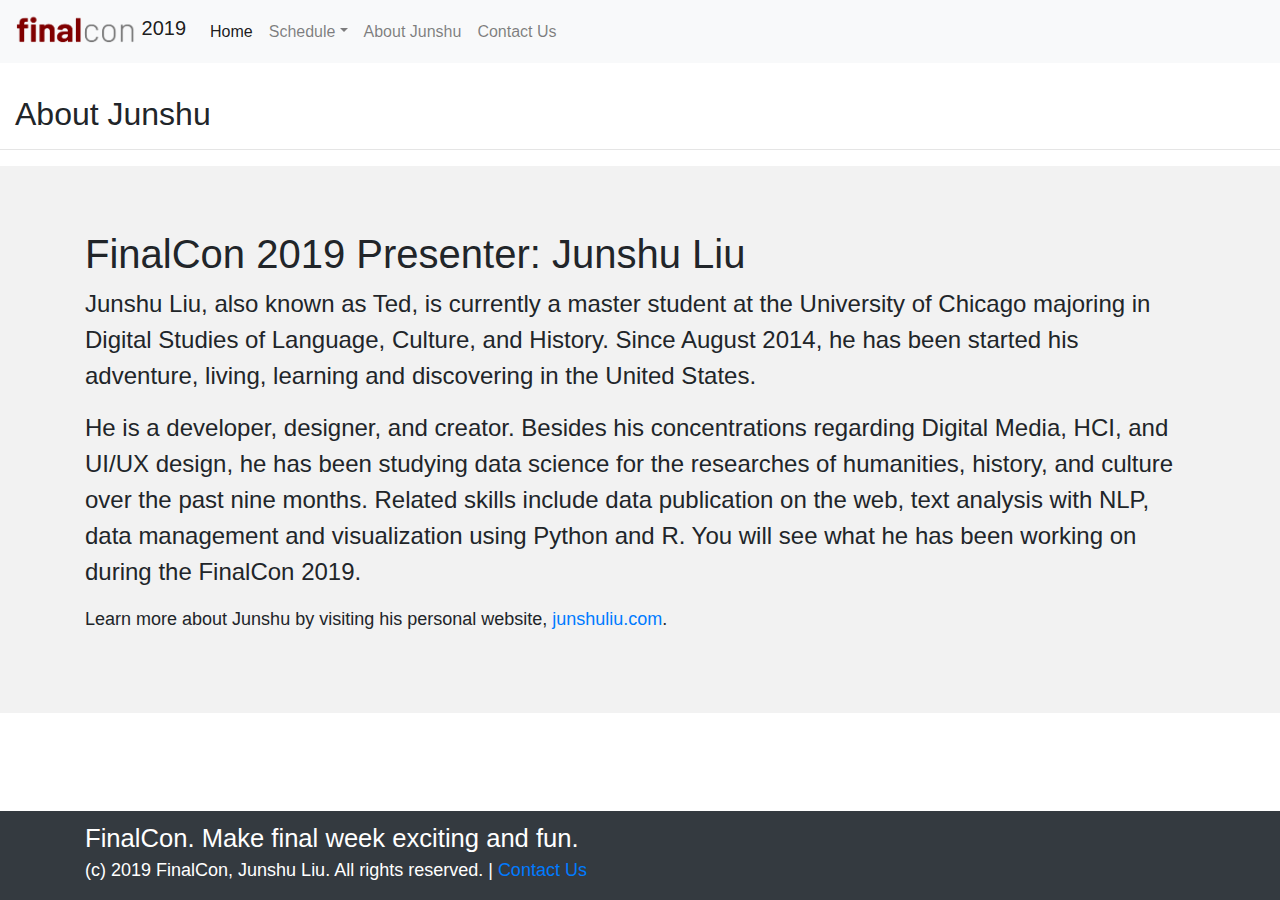
<file: about-junshu.html>
<!DOCTYPE html>
<html lang="en">

<head>
    <meta charset="UTF-8">
    <meta http-equiv="X-UA-Compatible" content="IE=edge">
    <meta name="viewport" content="width=device-width, initial-scale=1, shrink-to-fit=no">
    <meta http-equiv="x-ua-compatible" content="ie=edge">
    <link rel="stylesheet" href="css/bootstrap.min.css">
    <!-- Additional stylesheet link goes here -->
    <link rel="stylesheet" type="text/css" href="css/boot.css">
    <title>About Junshu - FinalCon 2019</title>
</head>



<body>

    <nav class="navbar fixed-top navbar-expand-lg navbar-light bg-light">
        <a class="navbar-brand" href="index.html">
            <img src="assets/FinalCon.png" class="align-top" style="width: 120px;">
            2019
        </a>
        <button class="navbar-toggler" type="button" data-toggle="collapse" data-target="#navbarNav">
          <span class="navbar-toggler-icon"></span>
        </button>
        <div class="collapse navbar-collapse" id="navbarNav">
            <ul class="navbar-nav">
                <li class="nav-item active">
                    <a class="nav-link" href="index.html">Home</a>
                </li>
                <li class="nav-item dropdown">
                    <a class="nav-link dropdown-toggle" href="index.html#schedule" id="navbarDropdown" role="button" data-toggle="dropdown" aria-haspopup="true" aria-expanded="false">Schedule</a>
                    <div class="dropdown-menu">
                        <a class="dropdown-item" href="march11.html">Mar 11, KnoGlo 2.0 Keynote</a>
                        <a class="dropdown-item" href="march14.html">Mar 14, IoT and HCI: Speaker Series</a>
                        <a class="dropdown-item" href="march15.html">Mar 15, A dream of Silicon Valley: NLP Research</a>
                    </div>
                </li>
                <li class="nav-item">
                    <a class="nav-link" href="about-junshu.html">About Junshu</a>
                </li>
                <li class="nav-item">
                    <a class="nav-link" href="contact-us.html">Contact Us</a>
                </li>
            </ul>
        </div>
    </nav>

    <div style="margin-top: 95px;">
        <h2 class="container-fluid">About Junshu</h2>
        <hr>
    </div>

    <div class="jumbotron jumbotron-fluid" style="background-color: #f2f2f2">
        <div class="container">
            <!--            <h1 class="display-3">An exciting final week.</h1>-->

            <h1>FinalCon 2019 Presenter: Junshu Liu</h1>
            <p class="lead" style="font-size: 1.5em;">Junshu Liu, also known as Ted, is currently a master student at the University of Chicago majoring in Digital Studies of Language, Culture, and History. Since August 2014, he has been started his adventure, living, learning and discovering in the United States.
            </p>
            <p class="lead" style="font-size: 1.5em;">
                He is a developer, designer, and creator. Besides his concentrations regarding Digital Media, HCI, and UI/UX design, he has been studying data science for the researches of humanities, history, and culture over the past nine months. Related skills include data publication on the web, text analysis with NLP, data management and visualization using Python and R. You will see what he has been working on during the FinalCon 2019.</p>
            <p>Learn more about Junshu by visiting his personal website, <a href="http://junshuliu.com">junshuliu.com</a>.</p>
        </div>
    </div>





    <footer class="fixed-bottom bg-dark text-white d-none d-lg-block pt-2">
        <div class="container">
            <div class="row">
                <div class="col small">

                    FinalCon. Make final week exciting and fun.

                    <p>(c) 2019 FinalCon, Junshu Liu. All rights reserved. | <a href="contact-us.html">Contact Us</a></p>
                </div>


            </div>
        </div>
    </footer>
</body>

</html>
</file>
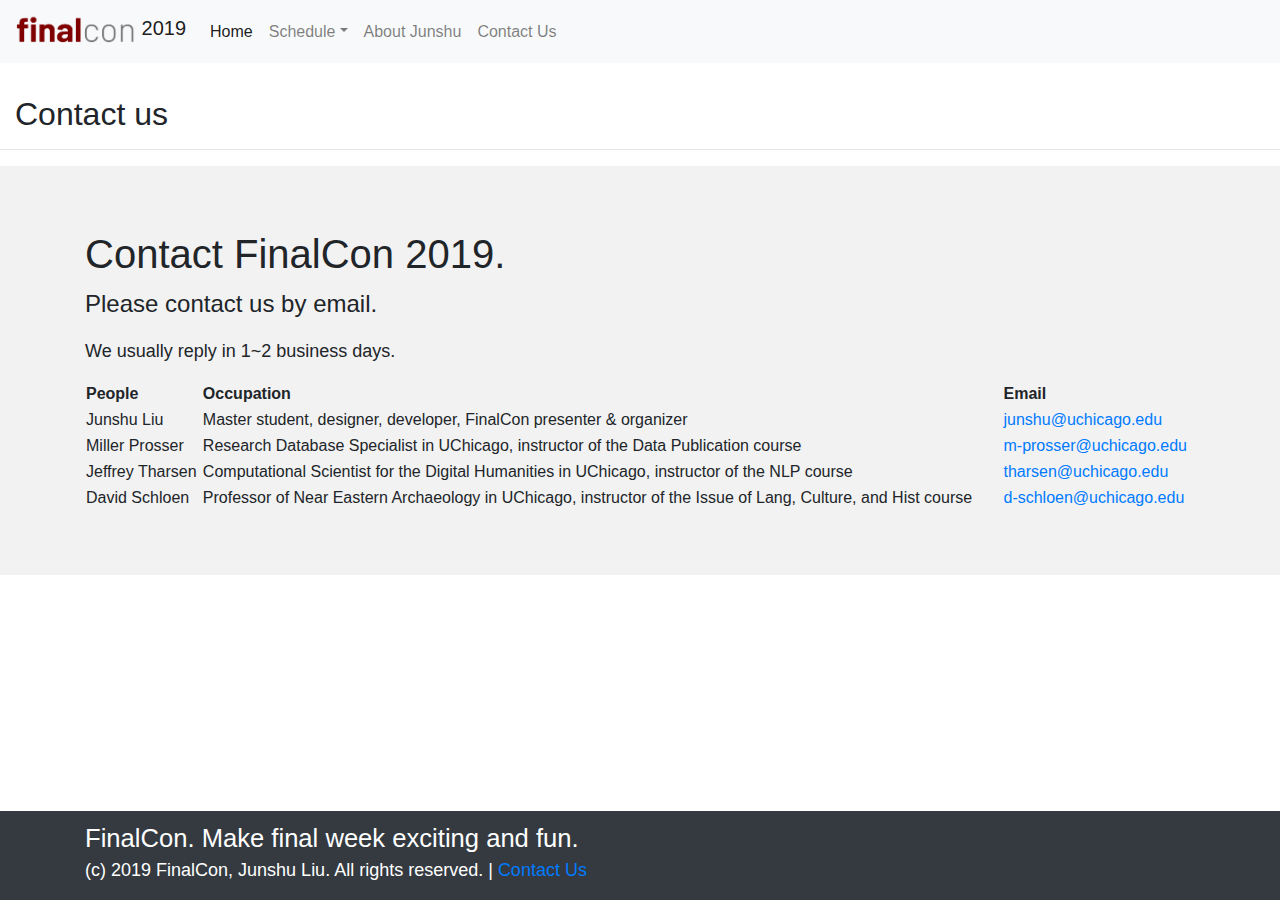
<file: contact-us.html>
<!DOCTYPE html>
<html lang="en">

<head>
    <meta charset="UTF-8">
    <meta http-equiv="X-UA-Compatible" content="IE=edge">
    <meta name="viewport" content="width=device-width, initial-scale=1, shrink-to-fit=no">
    <meta http-equiv="x-ua-compatible" content="ie=edge">
    <link rel="stylesheet" href="css/bootstrap.min.css">
    <!-- Additional stylesheet link goes here -->
    <link rel="stylesheet" type="text/css" href="css/boot.css">
    <title>Contact Us - FinalCon 2019</title>
</head>



<body>

    <nav class="navbar fixed-top navbar-expand-lg navbar-light bg-light">
        <a class="navbar-brand" href="index.html">
            <img src="assets/FinalCon.png" class="align-top" style="width: 120px;">
            2019
        </a>
        <button class="navbar-toggler" type="button" data-toggle="collapse" data-target="#navbarNav">
          <span class="navbar-toggler-icon"></span>
        </button>
        <div class="collapse navbar-collapse" id="navbarNav">
            <ul class="navbar-nav">
                <li class="nav-item active">
                    <a class="nav-link" href="index.html">Home</a>
                </li>
                <li class="nav-item dropdown">
                    <a class="nav-link dropdown-toggle" href="index.html#schedule" id="navbarDropdown" role="button" data-toggle="dropdown" aria-haspopup="true" aria-expanded="false">Schedule</a>
                    <div class="dropdown-menu">
                        <a class="dropdown-item" href="march11.html">Mar 11, KnoGlo 2.0 Keynote</a>
                        <a class="dropdown-item" href="march14.html">Mar 14, IoT and HCI: Speaker Series</a>
                        <a class="dropdown-item" href="march15.html">Mar 15, A dream of Silicon Valley: NLP Research</a>
                    </div>
                </li>
                <li class="nav-item">
                    <a class="nav-link" href="about-junshu.html">About Junshu</a>
                </li>
                <li class="nav-item">
                    <a class="nav-link" href="contact-us.html">Contact Us</a>
                </li>
            </ul>
        </div>
    </nav>

    <div style="margin-top: 95px;">
        <h2 class="container-fluid">Contact us</h2>
        <hr>
    </div>

    <div class="jumbotron jumbotron-fluid" style="background-color: #f2f2f2">
        <div class="container">
            <!--            <h1 class="display-3">An exciting final week.</h1>-->

            <h1>Contact FinalCon 2019.</h1>
            <p class="lead" style="font-size: 1.5em;">
                Please contact us by email.</p><p>We usually reply in 1~2 business days.
            </p>
            <table style="width:100%">
  <tr>
    <th>People</th>
    <th>Occupation</th> 
    <th>Email</th>
  </tr>
  <tr>
    <td>Junshu Liu</td>
    <td>Master student, designer, developer, FinalCon presenter &amp; organizer</td> 
    <td><a href="mailto:junshu@uchicago.edu?subject=Hi Mr. Liu, I have a question in regard to FinalCon 2019." >junshu@uchicago.edu</a></td>
  </tr>
  <tr>
    <td>Miller Prosser</td>
    <td>Research Database Specialist in UChicago, instructor of the Data Publication course</td> 
    <td><a href="mailto:m-prosser@uchicago.edu?subject=Hi Dr. Prosser, I have a question in regard to FinalCon 2019." >m-prosser@uchicago.edu</a></td>
  </tr>
                <tr>
    <td>Jeffrey Tharsen</td>
    <td>Computational Scientist for the Digital Humanities in UChicago, instructor of the NLP course</td> 
    <td><a href="mailto:tharsen@uchicago.edu?subject=Hi Dr. Tharsen, I have a question in regard to FinalCon 2019." >tharsen@uchicago.edu</a></td>
  </tr>
                <tr>
                <td>David Schloen</td>
    <td>Professor of Near Eastern Archaeology in UChicago, instructor of the Issue of Lang, Culture, and Hist course</td> 
    <td><a href="mailto:d-schloen@uchicago.edu?subject=Hi Dr. Schloen, I have a question in regard to FinalCon 2019." >d-schloen@uchicago.edu</a></td>
                </tr>
</table>
        </div>
        
    </div>





    <footer class="fixed-bottom bg-dark text-white d-none d-lg-block pt-2">
        <div class="container">
            <div class="row">
                <div class="col small">

                    FinalCon. Make final week exciting and fun.

                    <p>(c) 2019 FinalCon, Junshu Liu. All rights reserved. | <a href="contact-us.html">Contact Us</a></p>
                </div>


            </div>
        </div>
    </footer>
</body>

</html>
</file>
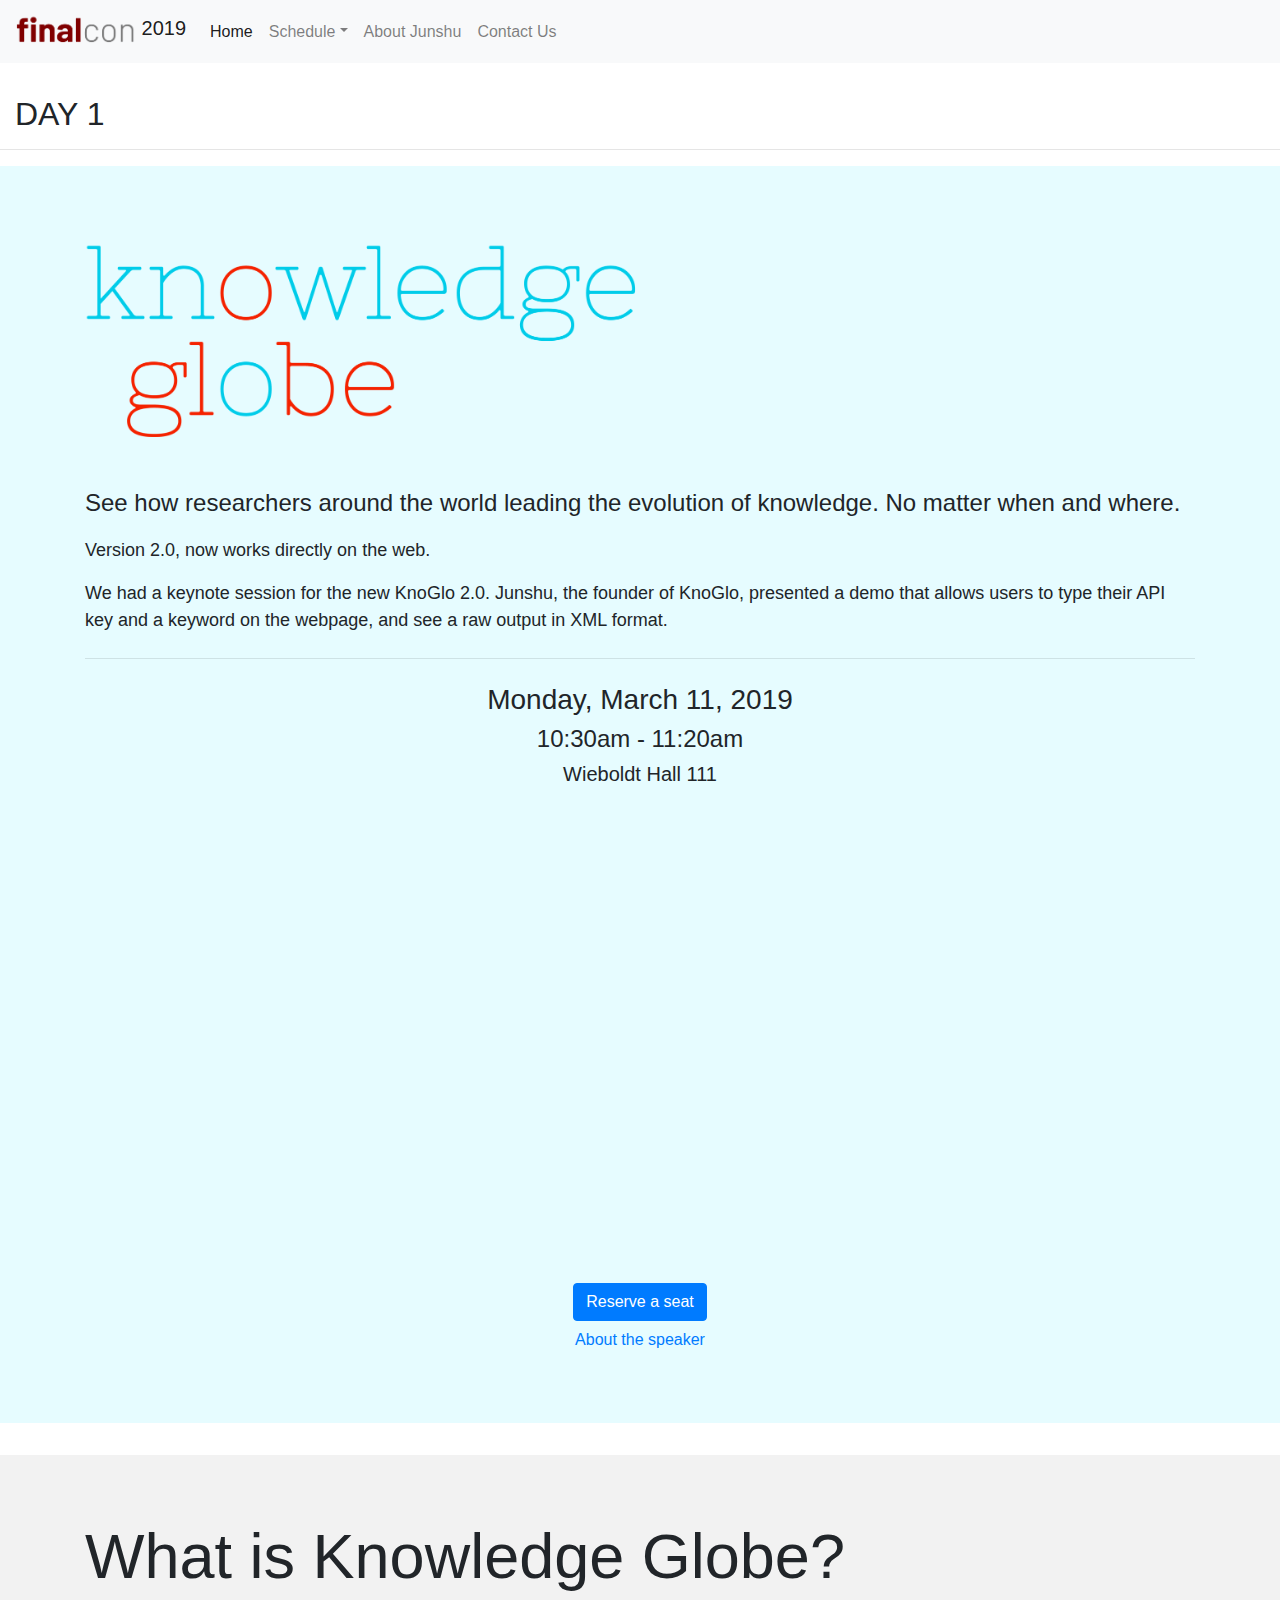
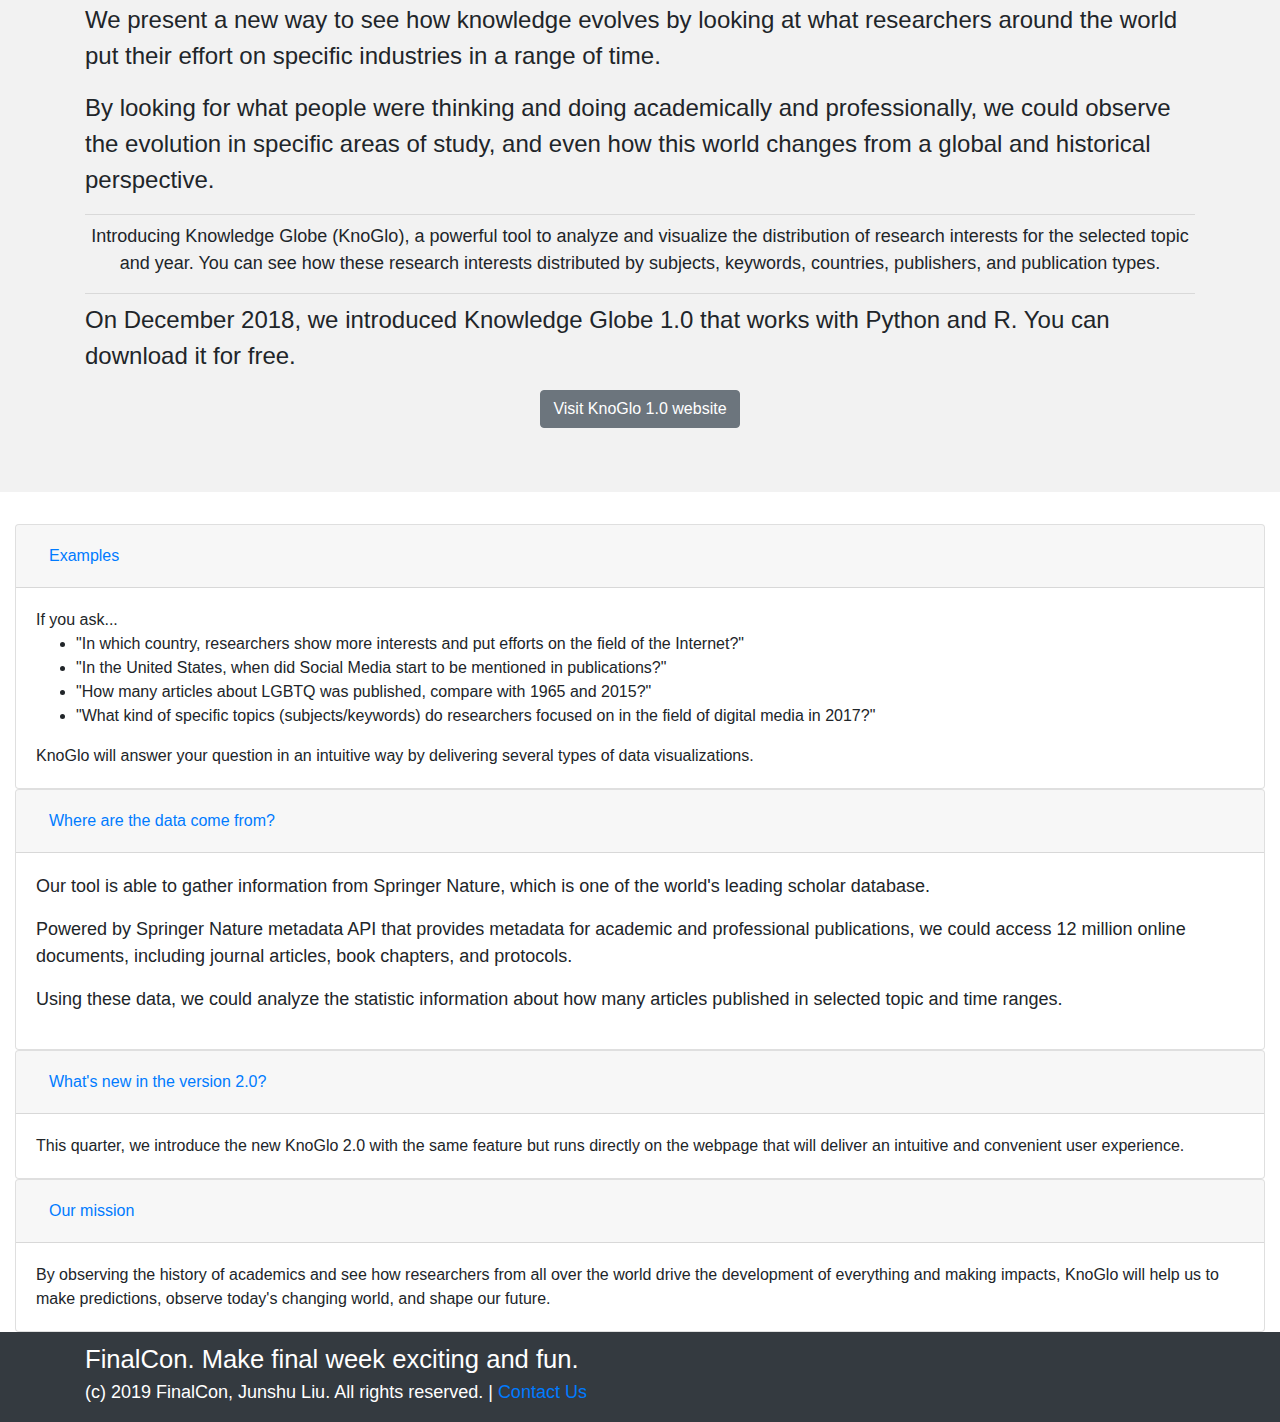
<file: march11.html>
<!DOCTYPE html>
<html lang="en">

<head>
    <meta charset="UTF-8">
    <meta http-equiv="X-UA-Compatible" content="IE=edge">
    <meta name="viewport" content="width=device-width, initial-scale=1, shrink-to-fit=no">
    <meta http-equiv="x-ua-compatible" content="ie=edge">
    <link rel="stylesheet" href="css/bootstrap.min.css">
    <!-- Additional stylesheet link goes here -->
    <link rel="stylesheet" type="text/css" href="css/boot.css">
    <title>March 11 - FinalCon 2019</title>
    
    
</head>



<body>

    <nav class="navbar fixed-top navbar-expand-lg navbar-light bg-light">
        <a class="navbar-brand" href="index.html">
            <img src="assets/FinalCon.png" class="align-top" style="width: 120px;">
            2019
        </a>
        <button class="navbar-toggler" type="button" data-toggle="collapse" data-target="#navbarNav">
          <span class="navbar-toggler-icon"></span>
        </button>
        <div class="collapse navbar-collapse" id="navbarNav">
            <ul class="navbar-nav">
                <li class="nav-item active">
                    <a class="nav-link" href="index.html">Home</a>
                </li>
                <li class="nav-item dropdown">
                    <a class="nav-link dropdown-toggle" href="index.html#schedule" id="navbarDropdown" role="button" data-toggle="dropdown" aria-haspopup="true" aria-expanded="false">Schedule</a>
                    <div class="dropdown-menu">
                        <a class="dropdown-item" href="march11.html">Mar 11, KnoGlo 2.0 Keynote</a>
                        <a class="dropdown-item" href="march14.html">Mar 14, IoT and HCI: Speaker Series</a>
                        <a class="dropdown-item" href="march15.html">Mar 15, A dream of Silicon Valley: NLP Research</a>
                    </div>
                </li>
                <li class="nav-item">
                    <a class="nav-link" href="about-junshu.html">About Junshu</a>
                </li>
                <li class="nav-item">
                    <a class="nav-link" href="contact-us.html">Contact Us</a>
                </li>
            </ul>
        </div>
    </nav>

    <div style="margin-top: 95px;">
        <h2 class="container-fluid">DAY 1</h2>
        <hr>
    </div>

    <div class="jumbotron jumbotron-fluid" style="background-color: #e6fcff">
        <div class="container">
            <!--            <h1 class="display-3">An exciting final week.</h1>-->

            <img src="assets/KnowledgeGlobe.png" class="mb-5" style="width: 50%;">
            <p class="lead" style="font-size: 1.5em;">See how researchers around the world leading the evolution of knowledge. No matter when and where.</p>
            <p>Version 2.0, now works directly on the web.</p>
            <p>We had a keynote session for the new KnoGlo 2.0. Junshu, the founder of KnoGlo, presented a demo that allows users to type their API key and a keyword on the webpage, and see a raw output in XML format.
            </p>
            <hr class="my-4">
            <div class="text-center">
                <h3>Monday, March 11, 2019 </h3>
                <h4>10:30am - 11:20am</h4>
                <h5>Wieboldt Hall 111</h5>
                <iframe class="my-3" src="https://www.google.com/maps/embed?pb=!1m18!1m12!1m3!1d2974.8706107907665!2d-87.60246258472901!3d41.788002079027!2m3!1f0!2f0!3f0!3m2!1i1024!2i768!4f13.1!3m3!1m2!1s0x880e293da0eb24d5%3A0xbb813a3fc55ec3e5!2sWieboldt+Hall%2C+Chicago%2C+IL+60637!5e0!3m2!1sen!2sus!4v1552260901901" width="600" height="450" frameborder="0" style="border:0" allowfullscreen></iframe>
                <br>
                <button type="button" class="btn btn-primary" onclick="reserve()">Reserve a seat</button>
                <br>
                <button type="button" class="btn btn-link" onclick="speaker()">About the speaker</button>

                <script>
                    function reserve() {
                        location.href = "reserve-seats.html";
                    }

                    function speaker() {
                        location.href = "about-junshu.html";
                    }

                </script>
            </div>
        </div>
    </div>

    <div class="jumbotron jumbotron-fluid" style="background-color: #f2f2f2">
        <div class="container">
            <h1 class="display-3">What is Knowledge Globe?</h1>
            <!--            <hr class="my-2">-->
            <p class="lead" style="font-size: 1.5em;">We present a new way to see how knowledge evolves by looking at what researchers around the world put their effort on specific industries in a range of time.</p>
            <p class="lead" style="font-size: 1.5em;">By looking for what people were thinking and doing academically and professionally, we could observe the evolution in specific areas of study, and even how this world changes from a global and historical perspective.</p>
            <hr class="my-2">
            <p class="text-center">Introducing Knowledge Globe (KnoGlo), a powerful tool to analyze and visualize the distribution of research interests for the selected topic and year. You can see how these research interests distributed by subjects, keywords, countries, publishers, and publication types.</p>
            <hr class="my-2">
            <p class="lead" style="font-size: 1.5em;">On December 2018, we introduced Knowledge Globe 1.0 that works with Python and R. You can download it for free.</p>
            <div class="text-center"><button type="button" class="btn btn-secondary" onclick="visit1()">Visit KnoGlo 1.0 website</button></div>

            <script>
                function visit1() {
                    location.href = "http://tinyurl.com/knoglo";
                }

            </script>

        </div>
    </div>

    <!-- ACCORDION SAMPLE -->
    <div class="container-fluid">
        <div id="accordion">
            <div class="card">
                <div class="card-header" id="headingOne">
                    <h5 class="mb-0">
                        <button class="btn btn-link" data-toggle="collapse" data-target="#collapseOne" aria-expanded="true" aria-controls="collapseOne">Examples</button>
                    </h5>
                </div>
                <div id="collapseOne" class="collapse show" aria-labelledby="headingOne" data-parent="#accordion">
                    <div class="card-body">
                        If you ask...
                        <ul>
                            <li>"In which country, researchers show more interests and put efforts on the field of the Internet?"
                            </li>
                            <li>
                                "In the United States, when did Social Media start to be mentioned in publications?"</li>
                            <li>
                                "How many articles about LGBTQ was published, compare with 1965 and 2015?"
                            </li>
                            <li>
                                "What kind of specific topics (subjects/keywords) do researchers focused on in the field of digital media in 2017?"
                            </li>
                        </ul>

                        KnoGlo will answer your question in an intuitive way by delivering several types of data visualizations.
                    </div>
                </div>
            </div>
            <div class="card">
                <div class="card-header" id="headingTwo">
                    <h5 class="mb-0">
                        <button class="btn btn-link collapsed" data-toggle="collapse" data-target="#collapseTwo" aria-expanded="false" aria-controls="collapseTwo">Where are the data come from?</button>
                    </h5>
                </div>
                <div id="collapseTwo" class="collapse show" aria-labelledby="headingTwo" data-parent="#accordion">
                    <div class="card-body">
                        <p>Our tool is able to gather information from Springer Nature, which is one of the world's leading scholar database.</p>
                        <p>Powered by Springer Nature metadata API that provides metadata for academic and professional publications, we could access 12 million online documents, including journal articles, book chapters, and protocols.</p>

                        <p>Using these data, we could analyze the statistic information about how many articles published in selected topic and time ranges.</p>

                    </div>
                </div>
            </div>
            <div class="card">
                <div class="card-header" id="headingThree">
                    <h5 class="mb-0">
                        <button class="btn btn-link collapsed" data-toggle="collapse" data-target="#collapseThree" aria-expanded="false" aria-controls="collapseThree">What's new in the version 2.0?</button>
                    </h5>
                </div>
                <div id="collapseThree" class="collapse show" aria-labelledby="headingThree" data-parent="#accordion">
                    <div class="card-body">This quarter, we introduce the new KnoGlo 2.0 with the same feature but runs directly on the webpage that will deliver an intuitive and convenient user experience.
                    </div>
                </div>
            </div>
            <div class="card">
                <div class="card-header" id="headingFour">
                    <h5 class="mb-0">
                        <button class="btn btn-link collapsed" data-toggle="collapse" data-target="#collapseFour" aria-expanded="false" aria-controls="collapseFour">Our mission</button>
                    </h5>
                </div>
                <div id="collapseFour" class="collapse show" aria-labelledby="headingFour" data-parent="#accordion">
                    <div class="card-body">By observing the history of academics and see how researchers from all over the world drive the development of everything and making impacts, KnoGlo will help us to make predictions, observe today's changing world, and shape our future.
                    </div>
                </div>
            </div>
        </div>
    </div>

    <footer class="bg-dark text-white d-none d-lg-block pt-2">
        <div class="container">
            <div class="row">
                <div class="col small">

                    FinalCon. Make final week exciting and fun.

                    <p>(c) 2019 FinalCon, Junshu Liu. All rights reserved. | <a href="contact-us.html">Contact Us</a></p>
                </div>


            </div>
        </div>
    </footer>
</body>

</html>
</file>
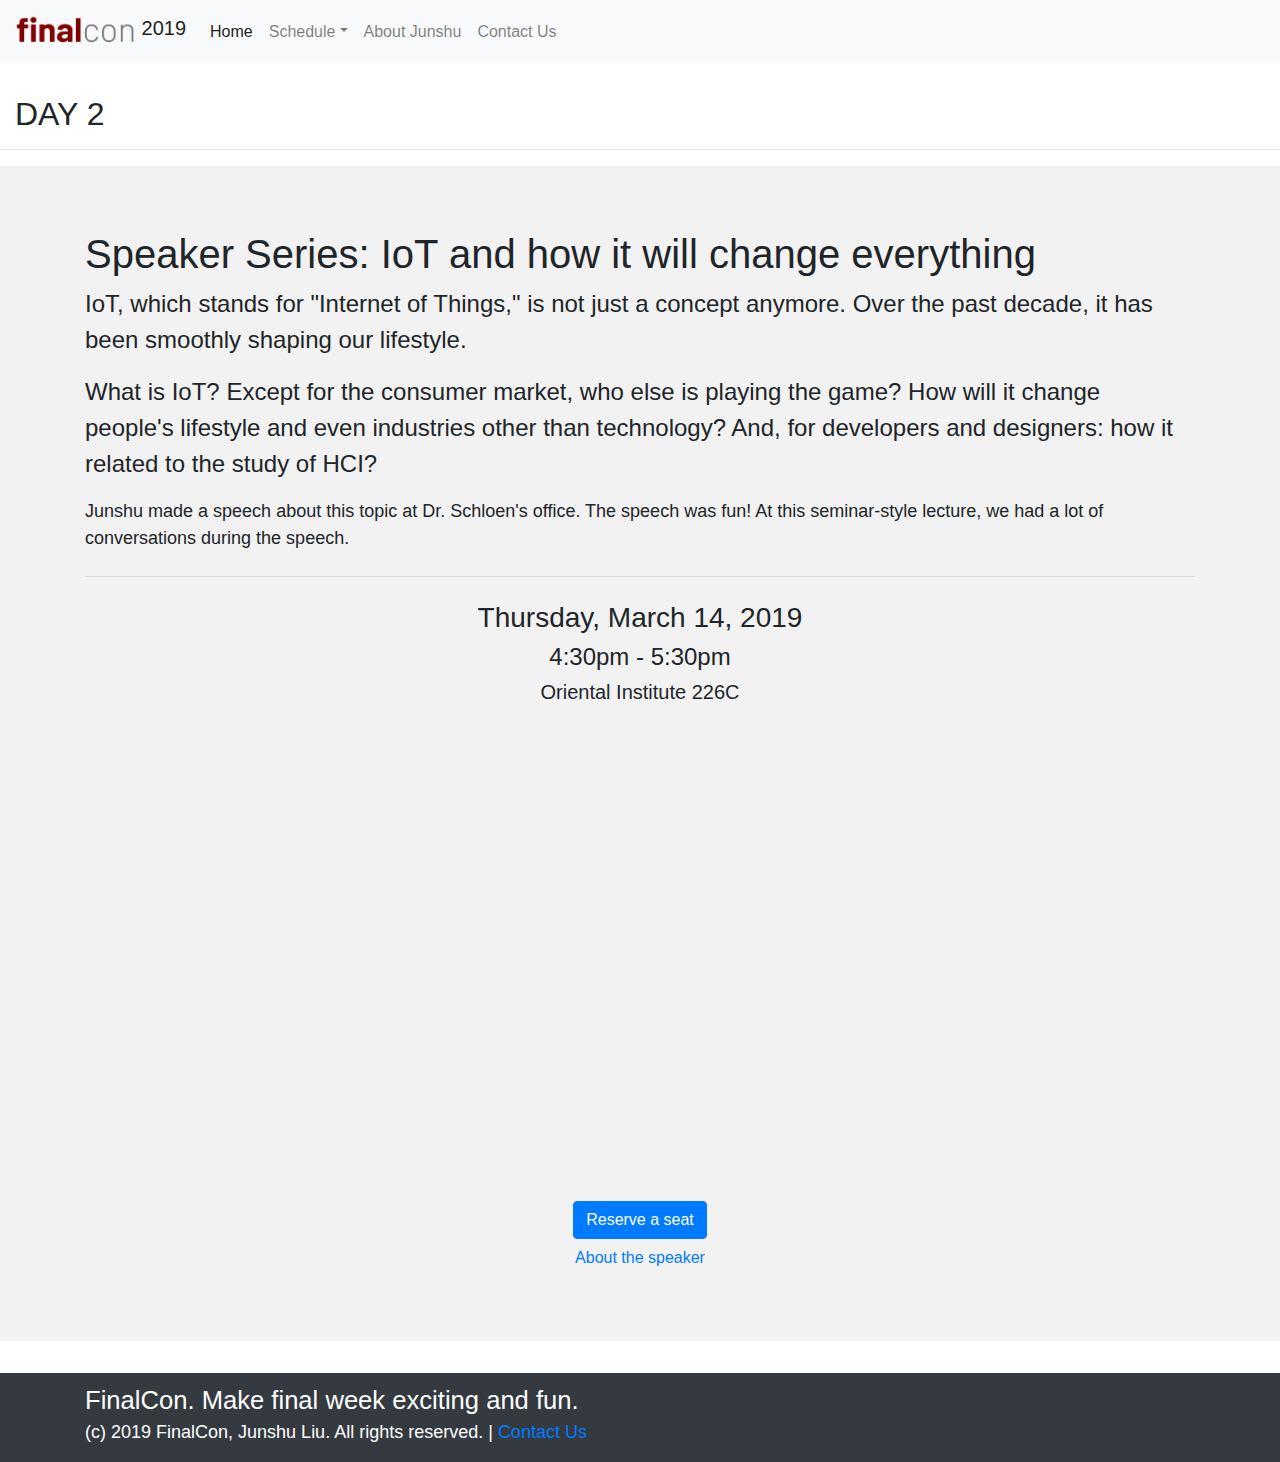
<file: march14.html>
<!DOCTYPE html>
<html lang="en">

<head>
    <meta charset="UTF-8">
    <meta http-equiv="X-UA-Compatible" content="IE=edge">
    <meta name="viewport" content="width=device-width, initial-scale=1, shrink-to-fit=no">
    <meta http-equiv="x-ua-compatible" content="ie=edge">
    <link rel="stylesheet" href="css/bootstrap.min.css">
    <!-- Additional stylesheet link goes here -->
    <link rel="stylesheet" type="text/css" href="css/boot.css">
    <title>March 14 - FinalCon 2019</title>
</head>



<body>

    <nav class="navbar fixed-top navbar-expand-lg navbar-light bg-light">
        <a class="navbar-brand" href="index.html">
            <img src="assets/FinalCon.png" class="align-top" style="width: 120px;">
            2019
        </a>
        <button class="navbar-toggler" type="button" data-toggle="collapse" data-target="#navbarNav">
          <span class="navbar-toggler-icon"></span>
        </button>
        <div class="collapse navbar-collapse" id="navbarNav">
            <ul class="navbar-nav">
                <li class="nav-item active">
                    <a class="nav-link" href="index.html">Home</a>
                </li>
                <li class="nav-item dropdown">
                    <a class="nav-link dropdown-toggle" href="index.html#schedule" id="navbarDropdown" role="button" data-toggle="dropdown" aria-haspopup="true" aria-expanded="false">Schedule</a>
                    <div class="dropdown-menu">
                        <a class="dropdown-item" href="march11.html">Mar 11, KnoGlo 2.0 Keynote</a>
                        <a class="dropdown-item" href="march14.html">Mar 14, IoT and HCI: Speaker Series</a>
                        <a class="dropdown-item" href="march15.html">Mar 15, A dream of Silicon Valley: NLP Research</a>
                    </div>
                </li>
                <li class="nav-item">
                    <a class="nav-link" href="about-junshu.html">About Junshu</a>
                </li>
                <li class="nav-item">
                    <a class="nav-link" href="contact-us.html">Contact Us</a>
                </li>
            </ul>
        </div>
    </nav>

    <div style="margin-top: 95px;">
        <h2 class="container-fluid">DAY 2</h2>
        <hr>
    </div>

    <div class="jumbotron jumbotron-fluid" style="background-color: #f2f2f2">
        <div class="container">
            <!--            <h1 class="display-3">An exciting final week.</h1>-->

            <h1>Speaker Series: IoT and how it will change everything</h1>
            <p class="lead" style="font-size: 1.5em;">IoT, which stands for "Internet of Things," is not just a concept anymore. Over the past decade, it has been smoothly shaping our lifestyle.
            </p>
            <p class="lead" style="font-size: 1.5em;">
                What is IoT? Except for the consumer market, who else is playing the game? How will it change people's lifestyle and even industries other than technology? And, for developers and designers: how it related to the study of HCI?</p>
            <p>Junshu made a speech about this topic at Dr. Schloen's office. The speech was fun! At this seminar-style lecture, we had a lot of conversations during the speech.</p>
            <hr class="my-4">
            <div class="text-center">
                <h3>Thursday, March 14, 2019 </h3>
                <h4>4:30pm - 5:30pm</h4>
                <h5>Oriental Institute 226C</h5>
                <iframe class="my-3" src="https://www.google.com/maps/embed?pb=!1m18!1m12!1m3!1d2974.7393945234166!2d-87.60074633472898!3d41.79082972885025!2m3!1f0!2f0!3f0!3m2!1i1024!2i768!4f13.1!3m3!1m2!1s0x880e29166b071bff%3A0x19f23b5d28eca0d5!2sThe+Oriental+Institute%2C+1155+E+58th+St%2C+Chicago%2C+IL+60637!5e0!3m2!1sen!2sus!4v1552264539275" width="600" height="450" frameborder="0" style="border:0" allowfullscreen></iframe>
                <br>
                <button type="button" class="btn btn-primary" onclick="reserve()">Reserve a seat</button>
                <br>
                <button type="button" class="btn btn-link" onclick="speaker()">About the speaker</button>

                <script>
                    function reserve() {
                        location.href = "reserve-seats.html";
                    }

                    function speaker() {
                        location.href = "about-junshu.html";
                    }

                </script>
            </div>
        </div>
    </div>





    <footer class="bg-dark text-white d-none d-lg-block pt-2">
        <div class="container">
            <div class="row">
                <div class="col small">

                    FinalCon. Make final week exciting and fun.

                    <p>(c) 2019 FinalCon, Junshu Liu. All rights reserved. | <a href="contact-us.html">Contact Us</a></p>
                </div>


            </div>
        </div>
    </footer>
</body>

</html>
</file>
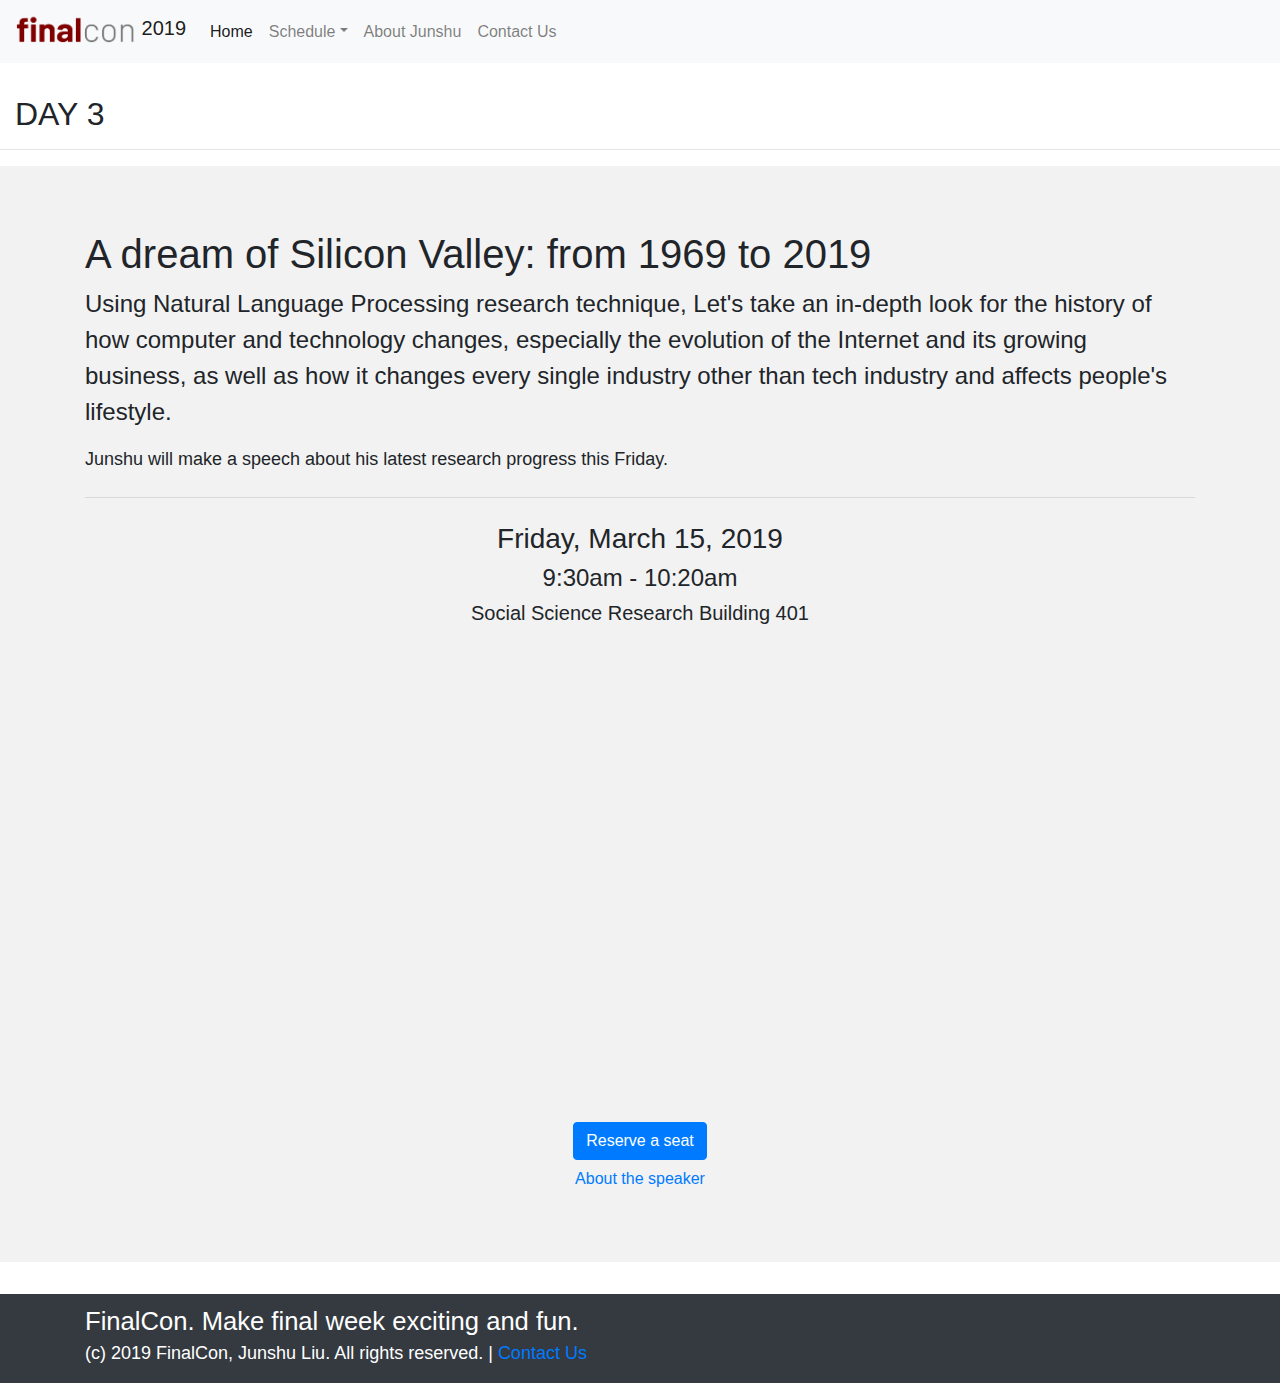
<file: march15.html>
<!DOCTYPE html>
<html lang="en">

<head>
    <meta charset="UTF-8">
    <meta http-equiv="X-UA-Compatible" content="IE=edge">
    <meta name="viewport" content="width=device-width, initial-scale=1, shrink-to-fit=no">
    <meta http-equiv="x-ua-compatible" content="ie=edge">
    <link rel="stylesheet" href="css/bootstrap.min.css">
    <!-- Additional stylesheet link goes here -->
    <link rel="stylesheet" type="text/css" href="css/boot.css">
    <title>March 15 - FinalCon 2019</title>
</head>



<body>

    <nav class="navbar fixed-top navbar-expand-lg navbar-light bg-light">
        <a class="navbar-brand" href="index.html">
            <img src="assets/FinalCon.png" class="align-top" style="width: 120px;">
            2019
        </a>
        <button class="navbar-toggler" type="button" data-toggle="collapse" data-target="#navbarNav">
          <span class="navbar-toggler-icon"></span>
        </button>
        <div class="collapse navbar-collapse" id="navbarNav">
            <ul class="navbar-nav">
                <li class="nav-item active">
                    <a class="nav-link" href="index.html">Home</a>
                </li>
                <li class="nav-item dropdown">
                    <a class="nav-link dropdown-toggle" href="index.html#schedule" id="navbarDropdown" role="button" data-toggle="dropdown" aria-haspopup="true" aria-expanded="false">Schedule</a>
                    <div class="dropdown-menu">
                        <a class="dropdown-item" href="march11.html">Mar 11, KnoGlo 2.0 Keynote</a>
                        <a class="dropdown-item" href="march14.html">Mar 14, IoT and HCI: Speaker Series</a>
                        <a class="dropdown-item" href="march15.html">Mar 15, A dream of Silicon Valley: NLP Research</a>
                    </div>
                </li>
                <li class="nav-item">
                    <a class="nav-link" href="about-junshu.html">About Junshu</a>
                </li>
                <li class="nav-item">
                    <a class="nav-link" href="contact-us.html">Contact Us</a>
                </li>
            </ul>
        </div>
    </nav>

    <div style="margin-top: 95px;">
        <h2 class="container-fluid">DAY 3</h2>
        <hr>
    </div>

    <div class="jumbotron jumbotron-fluid" style="background-color: #f2f2f2">
        <div class="container">
            <!--            <h1 class="display-3">An exciting final week.</h1>-->

            <h1>A dream of Silicon Valley: from 1969 to 2019</h1>
            <p class="lead" style="font-size: 1.5em;">
                Using Natural Language Processing research technique, Let's take an in-depth look for the history of how computer and technology changes, especially the evolution of the Internet and its growing business, as well as how it changes every single industry other than tech industry and affects people's lifestyle.</p>
            <p>Junshu will make a speech about his latest research progress this Friday.</p>
            <hr class="my-4">
            <div class="text-center">
                <h3>Friday, March 15, 2019 </h3>
                <h4>9:30am - 10:20am</h4>
                <h5>Social Science Research Building 401</h5>
                <iframe class="my-3" src="https://www.google.com/maps/embed?pb=!1m18!1m12!1m3!1d2974.870281317007!2d-87.60095958468452!3d41.78800917922954!2m3!1f0!2f0!3f0!3m2!1i1024!2i768!4f13.1!3m3!1m2!1s0x880e29162a87f053%3A0x3306c462dc0ae1a7!2sSocial+Science+Research+Bldg%2C+1126+E+59th+St%2C+Chicago%2C+IL+60637!5e0!3m2!1sen!2sus!4v1552280745382" width="600" height="450" frameborder="0" style="border:0" allowfullscreen></iframe>
                <br>
                <button type="button" class="btn btn-primary" onclick="reserve()">Reserve a seat</button>
                <br>
                <button type="button" class="btn btn-link" onclick="speaker()">About the speaker</button>

                <script>
                    function reserve() {
                        location.href = "reserve-seats.html";
                    }

                    function speaker() {
                        location.href = "about-junshu.html";
                    }

                </script>
            </div>
        </div>
    </div>





    <footer class="bg-dark text-white d-none d-lg-block pt-2">
        <div class="container">
            <div class="row">
                <div class="col small">

                    FinalCon. Make final week exciting and fun.

                    <p>(c) 2019 FinalCon, Junshu Liu. All rights reserved. | <a href="contact-us.html">Contact Us</a></p>
                </div>


            </div>
        </div>
    </footer>
</body>

</html>
</file>
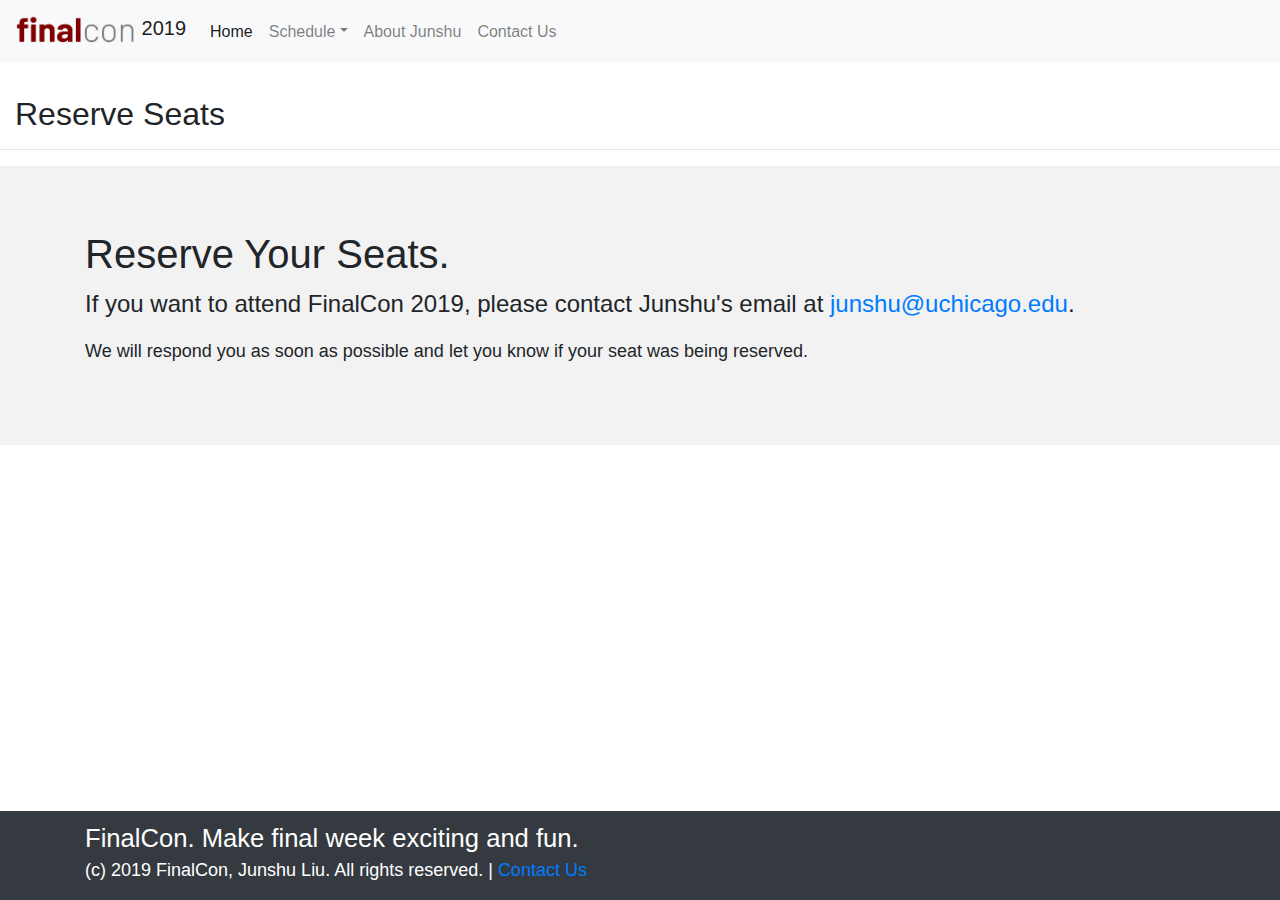
<file: reserve-seats.html>
<!DOCTYPE html>
<html lang="en">

<head>
    <meta charset="UTF-8">
    <meta http-equiv="X-UA-Compatible" content="IE=edge">
    <meta name="viewport" content="width=device-width, initial-scale=1, shrink-to-fit=no">
    <meta http-equiv="x-ua-compatible" content="ie=edge">
    <link rel="stylesheet" href="css/bootstrap.min.css">
    <!-- Additional stylesheet link goes here -->
    <link rel="stylesheet" type="text/css" href="css/boot.css">
    <title>Reserve Seats - FinalCon 2019</title>
</head>



<body>

    <nav class="navbar fixed-top navbar-expand-lg navbar-light bg-light">
        <a class="navbar-brand" href="index.html">
            <img src="assets/FinalCon.png" class="align-top" style="width: 120px;">
            2019
        </a>
        <button class="navbar-toggler" type="button" data-toggle="collapse" data-target="#navbarNav">
          <span class="navbar-toggler-icon"></span>
        </button>
        <div class="collapse navbar-collapse" id="navbarNav">
            <ul class="navbar-nav">
                <li class="nav-item active">
                    <a class="nav-link" href="index.html">Home</a>
                </li>
                <li class="nav-item dropdown">
                    <a class="nav-link dropdown-toggle" href="index.html#schedule" id="navbarDropdown" role="button" data-toggle="dropdown" aria-haspopup="true" aria-expanded="false">Schedule</a>
                    <div class="dropdown-menu">
                        <a class="dropdown-item" href="march11.html">Mar 11, KnoGlo 2.0 Keynote</a>
                        <a class="dropdown-item" href="march14.html">Mar 14, IoT and HCI: Speaker Series</a>
                        <a class="dropdown-item" href="march15.html">Mar 15, A dream of Silicon Valley: NLP Research</a>
                    </div>
                </li>
                <li class="nav-item">
                    <a class="nav-link" href="about-junshu.html">About Junshu</a>
                </li>
                <li class="nav-item">
                    <a class="nav-link" href="contact-us.html">Contact Us</a>
                </li>
            </ul>
        </div>
    </nav>

    <div style="margin-top: 95px;">
        <h2 class="container-fluid">Reserve Seats</h2>
        <hr>
    </div>

    <div class="jumbotron jumbotron-fluid" style="background-color: #f2f2f2">
        <div class="container">
            <!--            <h1 class="display-3">An exciting final week.</h1>-->

            <h1>Reserve Your Seats.</h1>
            <p class="lead" style="font-size: 1.5em;">
                If you want to attend FinalCon 2019, please contact Junshu's email at <a href="mailto:junshu@uchicago.edu?subject=Hi, I would like to attend FinalCon 2019." >junshu@uchicago.edu</a>.</p><p>We will respond you as soon as possible and let you know if your seat was being reserved.
            </p>
        </div>
    </div>





    <footer class="fixed-bottom bg-dark text-white d-none d-lg-block pt-2">
        <div class="container">
            <div class="row">
                <div class="col small">

                    FinalCon. Make final week exciting and fun.

                    <p>(c) 2019 FinalCon, Junshu Liu. All rights reserved. | <a href="contact-us.html">Contact Us</a></p>
                </div>


            </div>
        </div>
    </footer>
</body>

</html>
</file>
<file: css/boot.css>
#main {
  background-color: blanchedalmond;
}

.row {
  font-size: xx-large;
}

/* Here's how you use a wildcard match
in CSS. For more information, see this
stackoverflow answer.
https://stackoverflow.com/questions/5110249/wildcard-in-css-for-classes */
div[class*=align-items-] {
  height: 200px;
}

img {
  width: 800px;
}

.card-img-top {
  width: 300px;
}

p {
  font-size: large;
}

/* Here I change the default behavior
of these built in Bootstrap typography
classes to make them resize responsively. */
.display-3 {
  font-size: 7vmin;
}

.lead {
  font-size: 3vmin;
}

/*# sourceMappingURL=boot.css.map */
</file>
